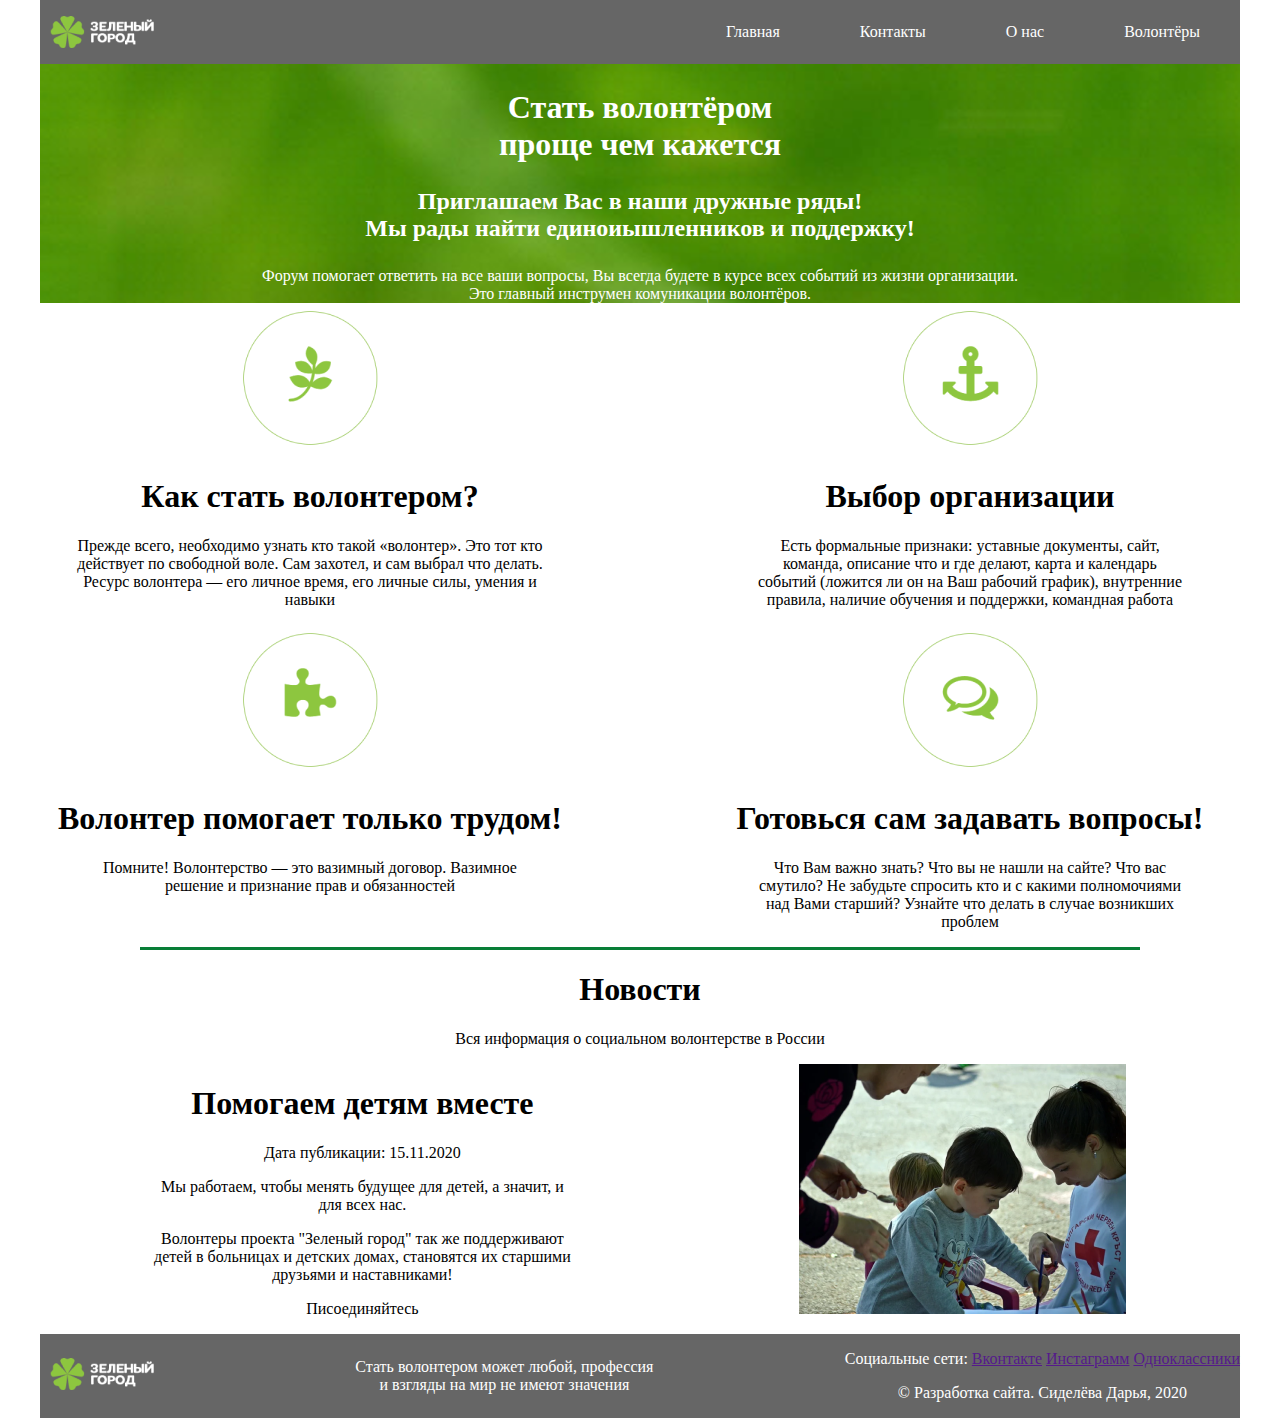
<file: index.html>
<!DOCTYPE html>
<html lang="en">
<head>
    <link rel="stylesheet" href="style.css">
    <meta charset="UTF-8">
    <meta http-equiv="X-UA-Compatible" content="IE=edge">
    <meta name="viewport" content="width=device-width, initial-scale=1.0">
    <title>Главная страница</title>
</head>
<body>
    <div class="wrapper">
    <div class="header">
        <img src="logo1.png" alt="logo ">
        <div class="top_menu">
           <a href="" class="links">Главная</a>
           <a href="" class="links">Контакты</a>
           <a href="" class="links">О нас</a>
           <a href="" class="links">Волонтёры</a>
        </div>
        <div class="banner">
            <font color="white"><h1>Стать волонтёром<br> проще чем кажется</h1></font>
           <font color="white"><h2>Приглашаем Вас в наши дружные ряды!<br>Мы рады найти единоиышленников и поддержку!</h2></font>
           <font color="white"<h3>Форум помогает ответить на все ваши вопросы, Вы всегда будете в курсе всех событий из жизни организации.<br>Это главный инструмен комуникации волонтёров.</h3></font>
           </div>
    </div> 
     <div class="main">
        <div class="maim_deskription">
            <img src="pic-01.png" alt="pic-01">
            <h1>Как стать волонтером?</h1>
            <p>Прежде всего, необходимо узнать кто такой «волонтер». Это тот кто<br>действует по свободной воле. Сам захотел, и сам выбрал что делать.<br>Ресурс волонтера — его личное время, его личные силы, умения и<br>навыки</p>
        </div>
        <div class="maim_deskription">
            <img src="pic-02.png" alt="pic02">
            <h1>Выбор организации</h1>
            <p>Есть формальные признаки: уставные документы, сайт,<br>команда, описание что и где делают, карта и календарь<br> событий (ложится ли он на Ваш рабочий график), внутренние<br> правила, наличие обучения и поддержки, командная работа</p>
        </div>
        <div class="maim_deskription">
            <img src="pic-03.png" alt="pic-03">
            <h1>Волонтер помогает только трудом!</h1>
            <p>Помните! Волонтерство — это вазимный договор. Вазимное<br>решение и признание прав и обязанностей</p>
        </div>
        <div class="maim_deskription">
            <img src="pic-04.png" alt="pic-04">
            <h1>Готовься сам задавать вопросы!</h1>
            <p> Что Вам важно знать? Что вы не нашли на сайте? Что вас <br>смутило? Не забудьте спросить кто и с какими полномочиями<br> над Вами старший? Узнайте что делать в случае возникших <br>проблем</p>
        </div>
        <div class="line">
        </div>
        </div>
        <div class="news">
            <div class="information">
                <h1>Новости</h1>
                <p>Вся информация о социальном волонтерстве в России</p>
            </div>
                <div class="information2">
            <div class="contacts">
                <h1>Помогаем детям вместе</h1>
                <p>Дата публикации: 15.11.2020</p>
                <p>Мы работаем, чтобы менять будущее для детей, а значит, и <br>для всех нас. </p>
                <p>Волонтеры проекта "Зеленый город" так же поддерживают <br>детей в больницах и детских домах, становятся их старшими <br>друзьями и наставниками!</p>
                <p>Писоединяйтесь</p>
                </div> 
                <div class="picture">
                <img src="image 1.png" alt="1">
            </div>
            </div>
        </div>
    <div class="footer">
        <div class="footer_logo">
           <img src="logo1.png" alt="logo">
        </div>
        <div class="footer_text">
           <p>Стать волонтером может любой, профессия и взгляды на мир не имеют значения</p>
        </div>
        <div class="footer_socil_links">
           <p>Социальные сети:
               <a href="">Вконтакте</a>
               <a href="">Инстаграмм</a>
               <a href="">Одноклассники</a>
                <p>© Разработка сайта. Сиделёва Дарья, 2020</p>
           </p>
        </div>
    </div>
</body>
</html>
</file>
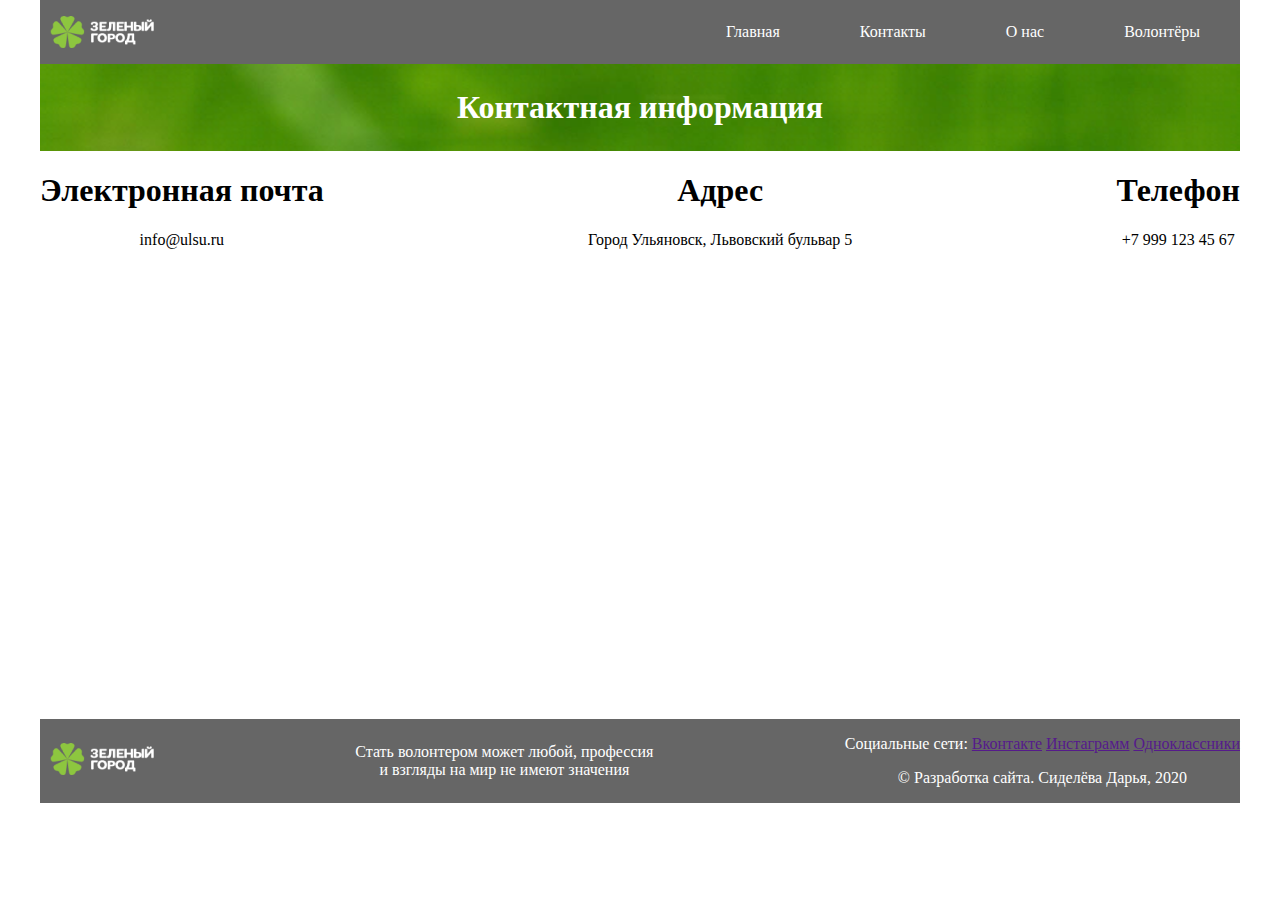
<file: information.html>
<!DOCTYPE html>
<html lang="en">
<head>
    <link rel="stylesheet" href="style.css">
    <meta charset="UTF-8">
    <meta http-equiv="X-UA-Compatible" content="IE=edge">
    <meta name="viewport" content="width=device-width, initial-scale=1.0">
    <title>Контактная информация</title>
</head>
<body>
    <div class="wrapper">
        <div class="header">
            <img src="logo1.png" alt="logo ">
            <div class="top_menu">
               <a href="" class="links">Главная</a>
               <a href="" class="links">Контакты</a>
               <a href="" class="links">О нас</a>
               <a href="" class="links">Волонтёры</a>
            </div>
            <div class="banner">
                <font color="white"><h1>Контактная информация</h1></font>
               </div>
        </div> 
        <div class="main">
            <div class="h1">
                <h1>Электронная почта</h1>
                <p>info@ulsu.ru</p>
            </div>
            <div class="h1">
                <h1>Адрес</h1>
                <p>Город Ульяновск, Львовский бульвар 5</p>
            </div>
            <div class="h1">
                <h1>Телефон</h1>
                <p>+7 999 123 45 67</p>
            </div>
        </div>
        <iframe src="https://www.google.com/maps/embed?pb=!1m18!1m12!1m3!1d2323.7183910234216!2d48.60814621583793!3d54.37962498020862!2m3!1f0!2f0!3f0!3m2!1i1024!2i768!4f13.1!3m3!1m2!1s0x415d3f1b8b2d409b%3A0x15d5407b8ea01f69!2z0JvRjNCy0L7QstGB0LrQuNC5INCxLdGALCA1LCDQo9C70YzRj9C90L7QstGB0LosINCj0LvRjNGP0L3QvtCy0YHQutCw0Y8g0L7QsdC7LiwgNDMyMDYz!5e0!3m2!1sru!2sru!4v1671290996864!5m2!1sru!2sru" width="600" height="450" style="border:0;" allowfullscreen="" loading="lazy" referrerpolicy="no-referrer-when-downgrade"></iframe>
        <div class="footer">
            <div class="footer_logo">
               <img src="logo1.png" alt="logo">
            </div>
            <div class="footer_text">
               <p>Стать волонтером может любой, профессия и взгляды на мир не имеют значения</p>
            </div>
            <div class="footer_socil_links">
               <p>Социальные сети:
                   <a href="">Вконтакте</a>
                   <a href="">Инстаграмм</a>
                   <a href="">Одноклассники</a>
                    <p>© Разработка сайта. Сиделёва Дарья, 2020</p>
               </p>
            </div>
        </div>
    </div> 
</body>
</html>
</file>
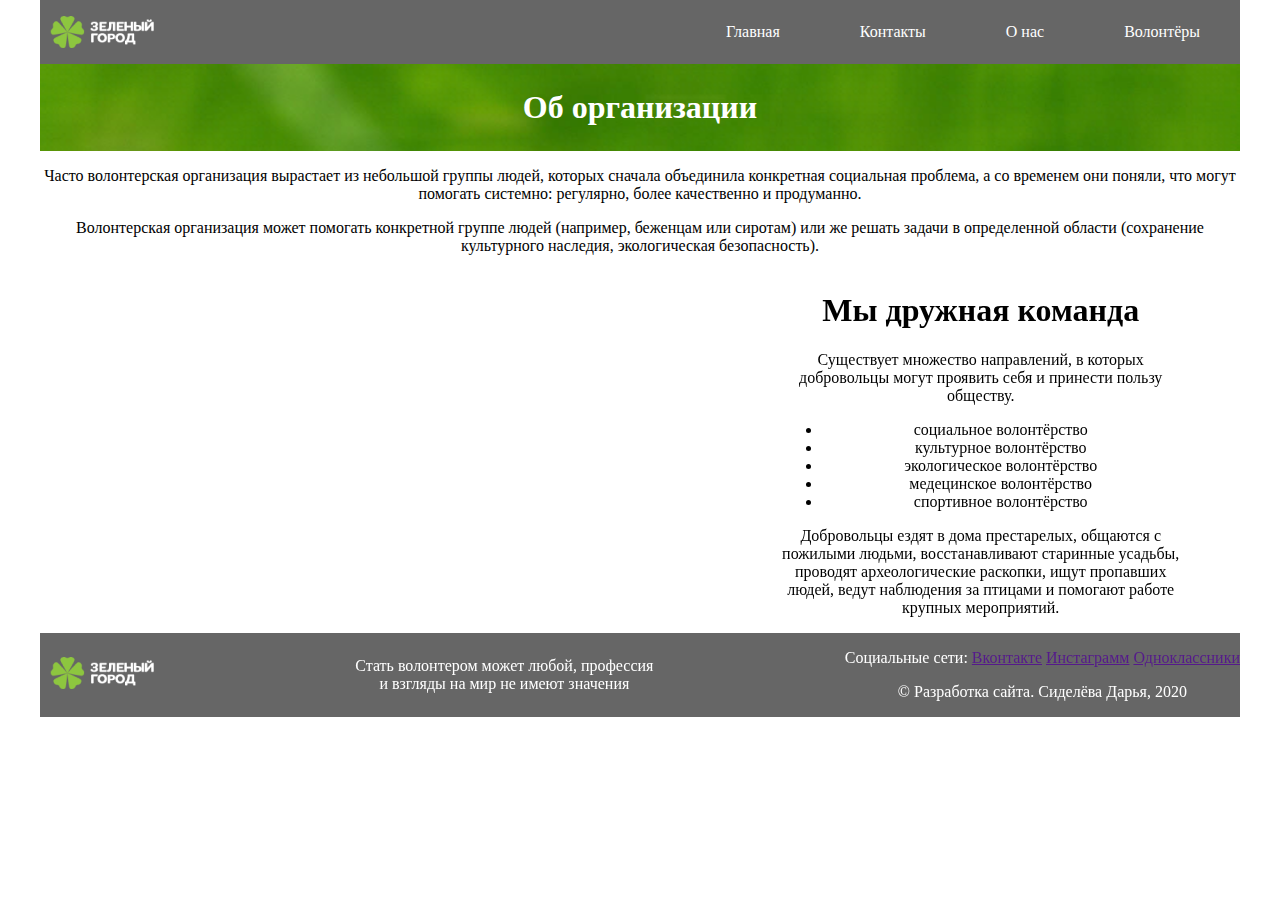
<file: organization.html>
<!DOCTYPE html>
<html lang="en">
<head>
    <link rel="stylesheet" href="style.css">
    <meta charset="UTF-8">
    <meta http-equiv="X-UA-Compatible" content="IE=edge">
    <meta name="viewport" content="width=device-width, initial-scale=1.0">
    <title>Об организации</title>
</head>
<body>
    <div class="wrapper">
        <div class="header">
            <img src="logo1.png" alt="logo ">
            <div class="top_menu">
               <a href="" class="links">Главная</a>
               <a href="" class="links">Контакты</a>
               <a href="" class="links">О нас</a>
               <a href="" class="links">Волонтёры</a>
            </div>
            <div class="banner">
                <font color="white"><h1>Об организации</h1></font>
               </div>
        </div> 
        <div class="">
            <p>Часто волонтерская организация вырастает из небольшой группы людей, которых сначала объединила конкретная социальная проблема, а со временем они поняли, что могут помогать системно: регулярно, более качественно и продуманно.</p>
            <p>Волонтерская организация может помогать конкретной группе людей (например, беженцам или сиротам) или же решать задачи в определенной области (сохранение культурного наследия, экологическая безопасность).</p>
             <div class="main_content_organization">
                <div class="main_content_x">
                <h1>Мы дружная команда</h1>
                <p>Существует множество направлений, в которых <br>добровольцы могут проявить себя и принести пользу<br> обществу.</p>
                <ul>
                <li>социальное волонтёрство</li>
                <li>культурное волонтёрство</li>
                <li>экологическое волонтёрство</li>
                <li>медецинское волонтёрство</li>
                <li>спортивное волонтёрство</li>
            </ul>
                <p>Добровольцы ездят в дома престарелых, общаются с<br> пожилыми людьми, восстанавливают старинные усадьбы, <br>проводят археологические раскопки, ищут пропавших<br> людей, ведут наблюдения за птицами и помогают работе <br>крупных мероприятий.</p>
            </div>
            <div class="main_content_xx">
                <iframe width="560" height="315" src="https://www.youtube.com/embed/bymx1tAiA8Y" title="YouTube video player" frameborder="0" allow="accelerometer; autoplay; clipboard-write; encrypted-media; gyroscope; picture-in-picture" allowfullscreen></iframe>
            </div>
             </div>
        </div>
        <div class="footer">
            <div class="footer_logo">
               <img src="logo1.png" alt="logo">
            </div>
            <div class="footer_text">
               <p>Стать волонтером может любой, профессия и взгляды на мир не имеют значения</p>
            </div>
            <div class="footer_socil_links">
               <p>Социальные сети:
                   <a href="">Вконтакте</a>
                   <a href="">Инстаграмм</a>
                   <a href="">Одноклассники</a>
                    <p>© Разработка сайта. Сиделёва Дарья, 2020</p>
               </p>
            </div>
        </div>
    </div>
    
</body>
</html>
</file>
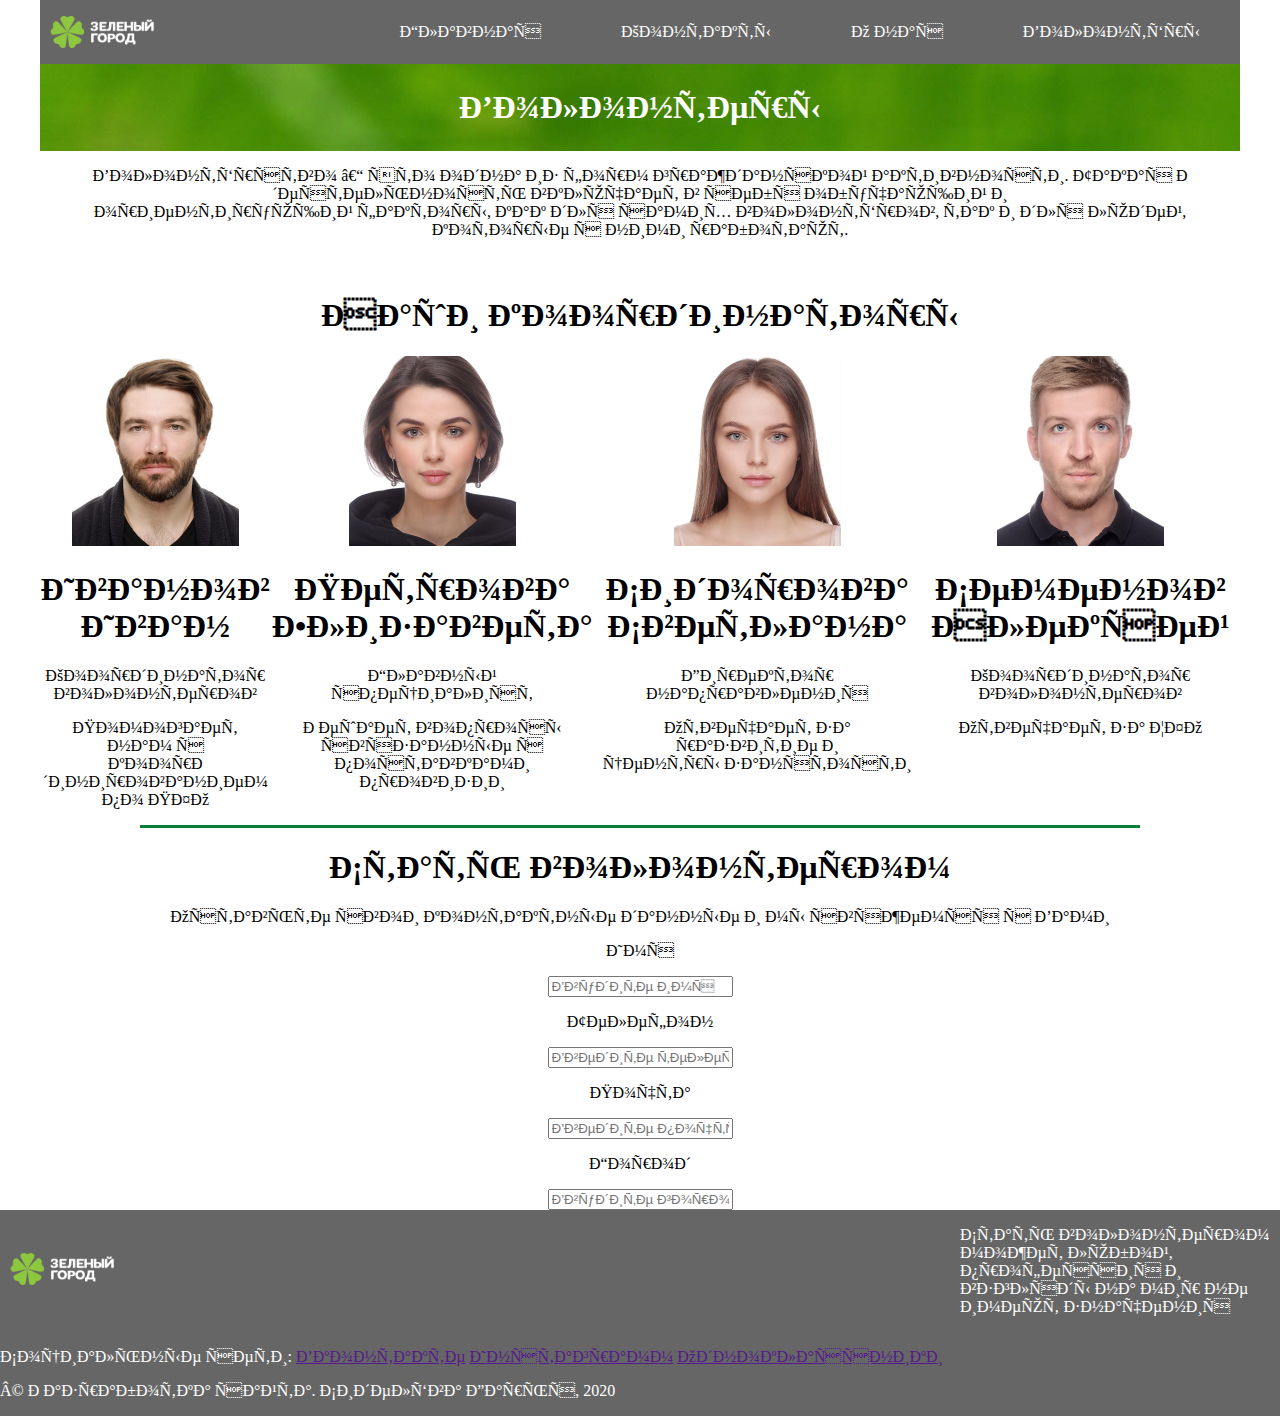
<file: volonteer.html>
<!DOCTYPE html>
<html lang="en">
<head>
    <link rel="stylesheet" href="style.css"
    <meta charset="UTF-8">
    <meta http-equiv="X-UA-Compatible" content="IE=edge">
    <meta name="viewport" content="width=device-width, initial-scale=1.0">
    <title>Document</title>
</head>
<body>
    <div class="wrapper">
        <div class="header">
            <img src="logo1.png" alt="logo ">
            <div class="top_menu">
               <a href="" class="links">Главная</a>
               <a href="" class="links">Контакты</a>
               <a href="" class="links">О нас</a>
               <a href="" class="links">Волонтёры</a>
            </div>
            <div class="banner">
                <font color="white"><h1>Волонтеры</h1></font>
               </div>
            </div>
               <div class="main_content_text">
                  <div class="main_text">
                    <p>Волонтёрство – это одна из форм гражданской активности. Такая деятельность включает в себя обучающий и <br>ориентирующий факторы, как для самих волонтёров, так и для людей, которые с ними работают.</p>
                    <h1><br>Наши координаторы</h1> 
                  </div>
                  <div class="main_volonteer_pic">
                    <div class="main_volonteer">
                     <img src="Rectangle1.png" alt="pic-01">
                     <h1>Иванов Иван</h1>
                     <p> Координатор волонтеров </p>
                     <p>Помогает нам с<br> координированием по ПФО</p>
                  </div>
                  <div class="main_volonteer">
                     <img src="Rectangle2.png" alt="pic-02">
                     <h1>Петрова Елизавета</h1>
                     <p>Главный специалист </p>
                     <p>Решает вопросы связанные с <br>поставками провизии</p>

                  </div>   
                  <div class="main_volonteer">
                     <img src="Rectangle3.png" alt="pic-03">
                     <h1>Сидорова Светлана </h1>
                     <p> Директор направления</p>
                     <p>Отвечает за развитие и <br>центры занятости</p>
                  </div>
                  <div class="main_volonteer">
                     <img src="Rectangle4.png" alt="pic-04">
                     <h1>Семенов Алексей</h1>
                     <p>Координатор волонтеров</p>
                     <p>Отвечает за ЦФО</p>
                  </div> 
               </div>
                  <div class="line"> 
               </div> 
               
               <div class="main_volonteer2">
                  <h1>Стать волонтером </h1>
                  <p>Оставьте свои контактные данные и мы свяжемся с Вами</p>
               </div> 
               <div class="form_text">
               <form action="xxx">
               <div>
                  <p>Имя</p>
                  <input type="text" placeholder="Ввудите имя ">
               </div>
               <div>
                  <p>Телефон</p>
                  <input type="text" placeholder="Введите телефон ">
               </div>
               <div>
                  <p>Почта</p>
                  <input type="text" placeholder="Введите почту ">
               </div>
               <div>
                  <p>Город</p>
                  <input type="text" placeholder="Ввудите город ">
               </div>
               </form>
            </div>
            </div>
               </div>   
            </div>
               <div class="footer">
                <div class="footer_logo">
                   <img src="logo1.png" alt="logo">
                </div>

                <div class="footer_text">
                   <p>Стать волонтером может любой, профессия и взгляды на мир не имеют значения</p>
                </div>
                <div class="footer_socil_links">
                   <p>Социальные сети:
                       <a href="">Вконтакте</a>
                       <a href="">Инстаграмм</a>
                       <a href="">Одноклассники</a>
                        <p>© Разработка сайта. Сиделёва Дарья, 2020</p>
                   </p>
                </div>
            </div>
        </div>        
</body>
</html>
</file>
<file: style.css>
body {
    margin: 0;
}
.wrapper {
    width: 1200px;
    margin: 0 auto; 
    text-align: center; 
}
.header, .footer {
    background: #666;
    display: flex;
    flex-wrap: wrap;
    justify-content: space-between;
    align-items: center;
    color: white;
}
.banner {
    background-image:url(banner\ 1\ \(1\).png );
    background-size: cover;
    width: 100%;
    text-align:center ;  
}
.top_menu{
    
    display: flex;
    justify-content: space-around;
   
}
.links {
    color: white;
    text-decoration: none;
    padding: 0px 40px;

}
.banner h1, .banner h2,.banner h3 {
    margin: 25px;
}
     
     .footer_text,.footer_copyright{
        width: 25%;
        display: flex;
        flex-direction: column;
        align-items: center;
        color: white;
     }
     .footer_social_links a {
        color: white;
        
     }
.main{
    display: flex;
    flex-wrap: wrap;
    flex-direction: row;
    justify-content: space-between;

    
}   
.maim_deskription{
    width: 45%;
}
.line{
    margin: 0 auto;
    background-color: rgb(8, 126, 55);
    width: 1000px;
   height: 3px;
}
.information {
    text-align: center;
}
.information2 {
    display: flex;
    justify-content: space-around;
}
.main_content {
    display: flex;
    justify-content: flex-start;
    align-content: stretch;
    flex-wrap: wrap;
    flex-direction: column;
    align-items: baseline;
    }
    .main_content1 {
        display: flex;
        flex-direction: row;
        flex-wrap: wrap;
        align-content: flex-end;
        justify-content: space-between;
    }
    .main_iop {
        display: flex;
        align-items: flex-start;
        flex-direction: row-reverse;
        flex-wrap: wrap;
    }
    .main_content_organization {
        display: flex;
        justify-content: space-around;
        flex-direction: row-reverse;
    }
    .main_volonteer_pic {
        display: flex;
        justify-content: space-between;
    }
</file>
